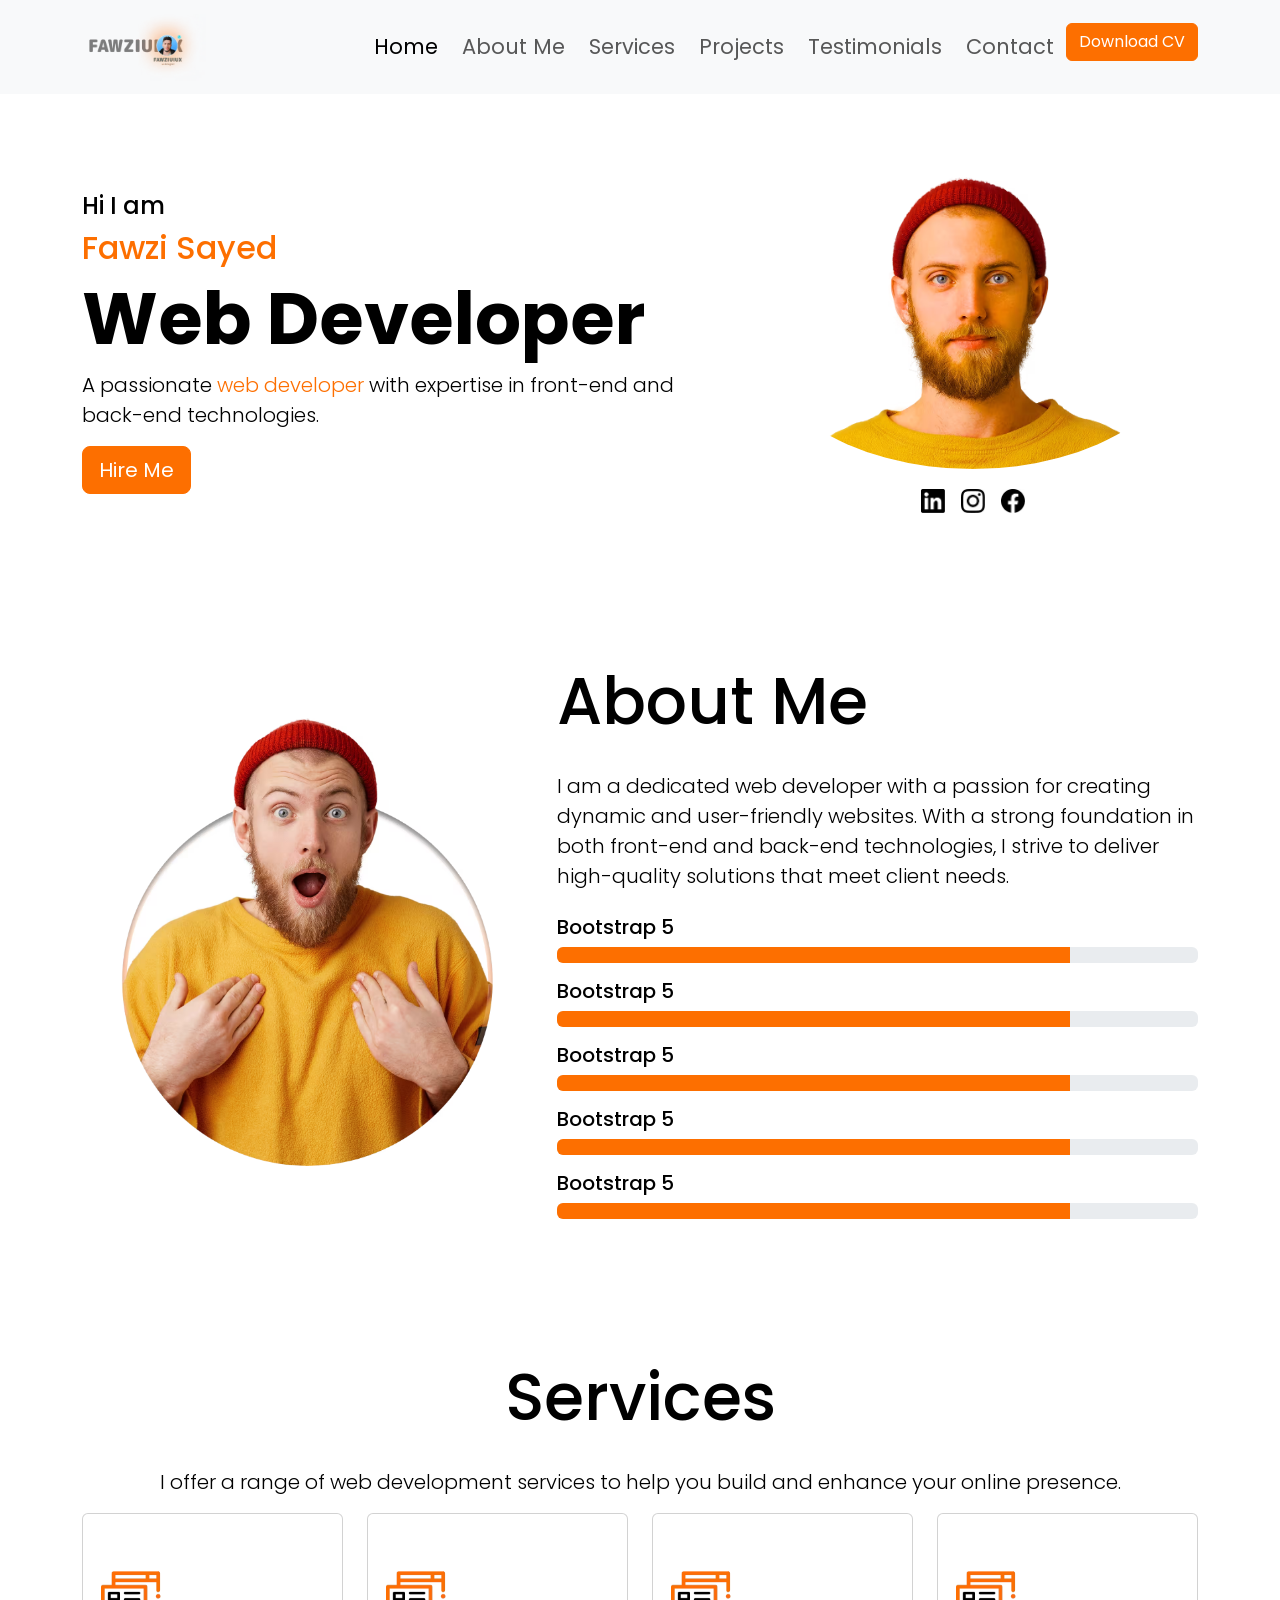
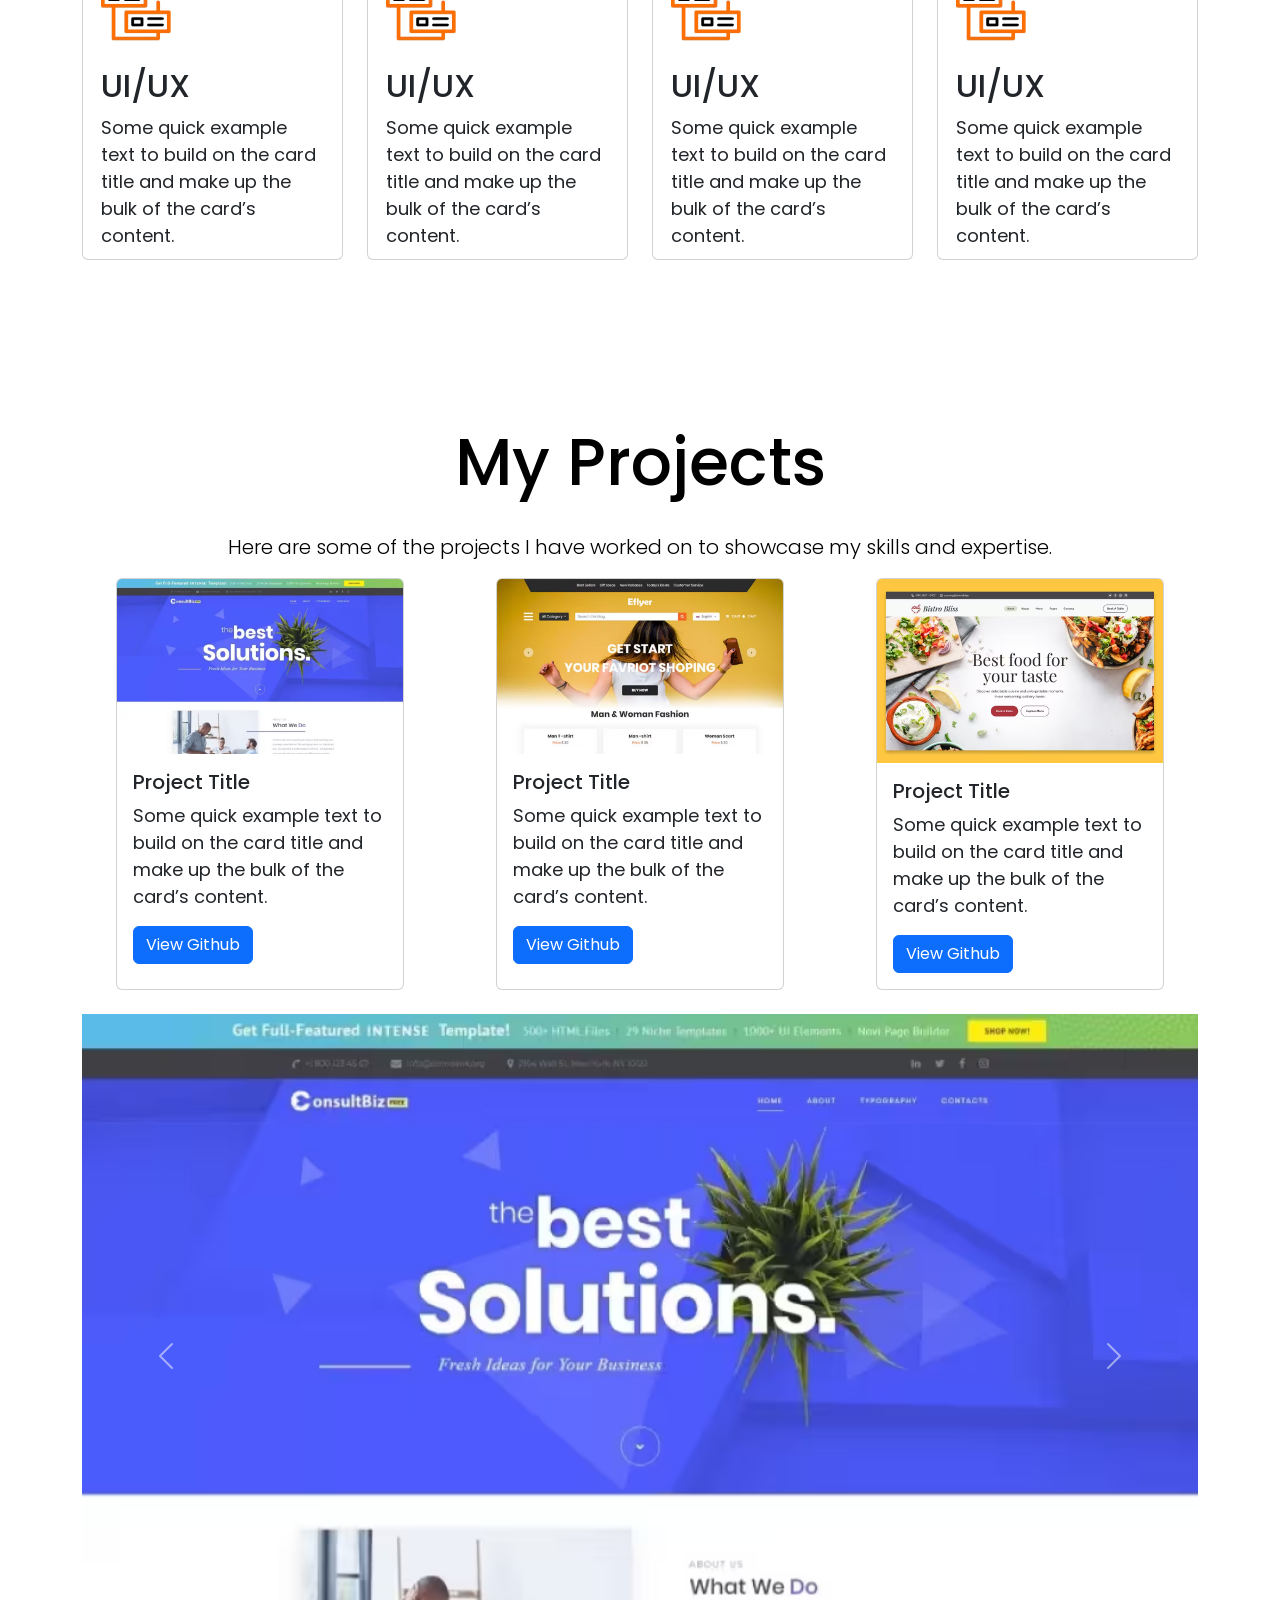
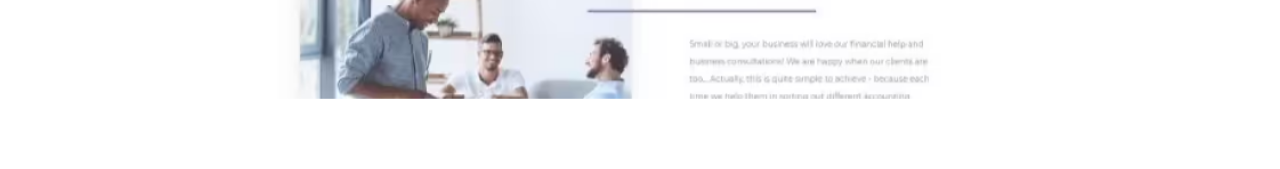
<file: sesi 4/index.html>
<!doctype html>
<html lang="en">
  <head>
    <meta charset="utf-8">
    <meta name="viewport" content="width=device-width, initial-scale=1">
    <title>My Portfolio</title>
    <link href="https://cdn.jsdelivr.net/npm/bootstrap@5.3.8/dist/css/bootstrap.min.css" rel="stylesheet" integrity="sha384-sRIl4kxILFvY47J16cr9ZwB07vP4J8+LH7qKQnuqkuIAvNWLzeN8tE5YBujZqJLB" crossorigin="anonymous">
    <link rel="preconnect" href="https://fonts.googleapis.com">
    <link rel="preconnect" href="https://fonts.gstatic.com" crossorigin>
    <link href="https://fonts.googleapis.com/css2?family=Poppins:ital,wght@0,100;0,200;0,300;0,400;0,500;0,600;0,700;0,800;0,900;1,100;1,200;1,300;1,400;1,500;1,600;1,700;1,800;1,900&display=swap" rel="stylesheet">
    <link rel="stylesheet" href="style.css">
  </head>
  <body>
    <nav class="navbar navbar-expand-lg bg-body-tertiary">
        <div class="container">
            <a class="navbar-brand" href="#">
                <img src="images/logo.png" alt="Logo" class="d-inline-block align-text-top" style="max-height: 67px;"/>
            </a>
            <button class="navbar-toggler" type="button" data-bs-toggle="collapse" data-bs-target="#navbarSupportedContent" aria-controls="navbarSupportedContent" aria-expanded="false" aria-label="Toggle navigation">
                <span class="navbar-toggler-icon"></span>
            </button>
            <div class="collapse navbar-collapse d-lg-flex justify-content-end" id="navbarSupportedContent">
                <ul class="navbar-nav mb-2 mb-lg-0">
                    <li class="nav-item">
                        <a class="nav-link active" aria-current="page" href="#">Home</a>
                    </li>
                    <li class="nav-item">
                        <a class="nav-link" href="#about-me">About Me</a>
                    </li>
                    <li class="nav-item">
                        <a class="nav-link" href="#services">Services</a>
                    </li>
                    <li class="nav-item">
                        <a class="nav-link" href="#projects">Projects</a>
                    </li>
                    <li class="nav-item">
                        <a class="nav-link" href="#testimonials">Testimonials</a>
                    </li>
                    <li class="nav-item">
                        <a class="nav-link" href="#contact">Contact</a>
                    </li>
                    <li class="nav-item">
                        <!-- google drive pdf url -->
                        <a href="https://drive.google.com/file/d/124Yw0wFKOtncS-7vJ-ObSa1_xCe96_CV/view?usp=drive_link" target="_blank" class="btn btn-primary btn-orange">Download CV</a>
                    </li>
                </ul>
            </div>
        </div>
    </nav>
    <header class="container">
        <div class="row">
            <div class="col-md-7 d-flex flex-column justify-content-center align-items-start mb-4 mb-md-0 order-md-1 order-2">
                <h3 style="font-size: 24px;">Hi I am </h3>
                <h2 class="text-orange" style="font-size: 32px;">Fawzi Sayed</h2>
                <h1 class="display-2 fw-bold">Web Developer</h1>
                <p class="lead">A passionate <span class="text-orange">web developer</span> with expertise in front-end and back-end technologies.</p>
                <a href="#contact" data-bs-toggle="modal" data-bs-target="#contact" class="btn btn-orange btn-lg">Hire Me</a>
            </div>
            <div class="col-md-5 d-flex justify-content-center align-items-center flex-column mb-4 mb-md-0 order-md-2 order-1">
                <img src="images/pf.png.avif" alt="Profile Picture" class="img-fluid rounded-circle" style="max-height: 620px;"/>
                <div class="d-flex justify-content-center mt-3 gap-3">
                    <a href="https://www.linkedin.com/in/fawzi-sayed" target="_blank">
                        <img src="images/LinkedIn - Negative.png" alt="LinkedIn" style="width: 24px; height: 24px;"/>
                    </a>
                    <a href="https://www.instagram.com/fawzi.sayed" target="_blank">
                        <img src="images/instagram.png" alt="GitHub" style="width: 24px; height: 24px;"/>
                    </a>
                    <a href="https://www.facebook.com/fawzi.sayed" target="_blank">
                        <img src="images/facebook.png" alt="Twitter" style="width: 24px; height: 24px;"/>
                    </a>
                </div>
            </div>
        </div>
    </header>
    <section class="container" id="about-me">
        <div class="row">
            <div class="col-md-5 d-flex justify-content-center align-items-center flex-column mb-4 mb-md-0">
                <img src="images/pf2.avif" alt="Profile Picture" class="img-fluid rounded-circle" style="max-height: 675px; height: auto;"/>
            </div>

            <div class="col-md-7">
                <h2>About Me</h2>
                <p class="lead">I am a dedicated web developer with a passion for creating dynamic and user-friendly websites. With a strong foundation in both front-end and back-end technologies, I strive to deliver high-quality solutions that meet client needs.</p>
                <div class="d-flex flex-column gap-3 mt-4">
                    <div>
                        <h5>Bootstrap 5</h5>
                        <div class="progress" role="progressbar" aria-label="Success example" aria-valuenow="80" aria-valuemin="0" aria-valuemax="100">
                            <div class="progress-bar bg-orange" style="width: 80%"></div>
                        </div>
                    </div>
                    <div>
                        <h5>Bootstrap 5</h5>
                        <div class="progress" role="progressbar" aria-label="Success example" aria-valuenow="80" aria-valuemin="0" aria-valuemax="100">
                            <div class="progress-bar bg-orange" style="width: 80%"></div>
                        </div>
                    </div>
                    <div>
                        <h5>Bootstrap 5</h5>
                        <div class="progress" role="progressbar" aria-label="Success example" aria-valuenow="80" aria-valuemin="0" aria-valuemax="100">
                            <div class="progress-bar bg-orange" style="width: 80%"></div>
                        </div>
                    </div>
                    <div>
                        <h5>Bootstrap 5</h5>
                        <div class="progress" role="progressbar" aria-label="Success example" aria-valuenow="80" aria-valuemin="0" aria-valuemax="100">
                            <div class="progress-bar bg-orange" style="width: 80%"></div>
                        </div>
                    </div>
                    <div>
                        <h5>Bootstrap 5</h5>
                        <div class="progress" role="progressbar" aria-label="Success example" aria-valuenow="80" aria-valuemin="0" aria-valuemax="100">
                            <div class="progress-bar bg-orange" style="width: 80%"></div>
                        </div>
                    </div>
                </div>
            </div>
        </div>
    </section>
    <section class="container" id="services">
        <div class="row">
            <div class="col-12 text-center">
                <h2>Services</h2>
                <p class="lead">I offer a range of web development services to help you build and enhance your online presence.</p>
            </div>
            <div class="col-lg-3 col-md-6 mb-4 d-flex justify-content-center">
                <div class="card" style="width: 18rem;">
                    <div class="card-body" style="padding: 57px 18px 10px 18px;">
                        <img src="images/group.png" class="img-fluid" alt="..." style="max-width: 70px;margin-bottom: 26px"/>
                        <h5 class="card-title" style="font-size: 32px;font-weight: semi-bold;">UI/UX</h5>
                        <p class="card-text">Some quick example text to build on the card title and make up the bulk of the card’s content.</p>
                    </div>
                </div>
            </div>
            <div class="col-lg-3 col-md-6 mb-4 d-flex justify-content-center">
                <div class="card" style="width: 18rem;">
                    <div class="card-body" style="padding: 57px 18px 10px 18px;">
                        <img src="images/group.png" class="img-fluid" alt="..." style="max-width: 70px;margin-bottom: 26px"/>
                        <h5 class="card-title" style="font-size: 32px;font-weight: semi-bold;">UI/UX</h5>
                        <p class="card-text">Some quick example text to build on the card title and make up the bulk of the card’s content.</p>
                    </div>
                </div>
            </div>
            <div class="col-lg-3 col-md-6 mb-4 d-flex justify-content-center">
                <div class="card" style="width: 18rem;">
                    <div class="card-body" style="padding: 57px 18px 10px 18px;">
                        <img src="images/group.png" class="img-fluid" alt="..." style="max-width: 70px;margin-bottom: 26px"/>
                        <h5 class="card-title" style="font-size: 32px;font-weight: semi-bold;">UI/UX</h5>
                        <p class="card-text">Some quick example text to build on the card title and make up the bulk of the card’s content.</p>
                    </div>
                </div>
            </div>
            <div class="col-lg-3 col-md-6 mb-4 d-flex justify-content-center">
                <div class="card" style="width: 18rem;">
                    <div class="card-body" style="padding: 57px 18px 10px 18px;">
                        <img src="images/group.png" class="img-fluid" alt="..." style="max-width: 70px;margin-bottom: 26px"/>
                        <h5 class="card-title" style="font-size: 32px;font-weight: semi-bold;">UI/UX</h5>
                        <p class="card-text">Some quick example text to build on the card title and make up the bulk of the card’s content.</p>
                    </div>
                </div>
            </div>
        </div>
    </section>
    <section class="container" id="projects">
        <div class="row">
            <div class="col-12 text-center">
                <h2>My Projects</h2>
                <p class="lead">Here are some of the projects I have worked on to showcase my skills and expertise.</p>
            </div>
            <div class="col-lg-4 col-md-6 mb-4 d-flex justify-content-center">
                <div class="card" style="width: 18rem;">
                    <img src="images/sl.png" class="card-img-top" alt="Project Image"/>
                    <div class="card-body">
                        <h5 class="card-title">Project Title</h5>
                        <p class="card-text">Some quick example text to build on the card title and make up the bulk of the card’s content.</p>
                        <a href="#" class="btn btn-primary">View Github</a>
                    </div>
                </div>
            </div>
            <div class="col-lg-4 col-md-6 mb-4 d-flex justify-content-center">
                <div class="card" style="width: 18rem;">
                    <img src="images/st.png" class="card-img-top" alt="Project Image"/>
                    <div class="card-body">
                        <h5 class="card-title">Project Title</h5>
                        <p class="card-text">Some quick example text to build on the card title and make up the bulk of the card’s content.</p>
                        <a href="#" class="btn btn-primary">View Github</a>
                    </div>
                </div>
            </div>
            <div class="col-lg-4 col-md-6 mb-4 d-flex justify-content-center">
                <div class="card" style="width: 18rem;">
                    <img src="images/food.png" class="card-img-top" alt="Project Image"/>
                    <div class="card-body">
                        <h5 class="card-title">Project Title</h5>
                        <p class="card-text">Some quick example text to build on the card title and make up the bulk of the card’s content.</p>
                        <a href="#" class="btn btn-primary">View Github</a>
                    </div>
                </div>
            </div>
            <div class="col-12">
                <div id="carouselExample" class="carousel slide">
                    <div class="carousel-inner">
                        <div class="carousel-item active">
                            <img src="images/sl.png" class="d-block w-100" alt="...">
                        </div>
                        <div class="carousel-item">
                            <img src="images/st.png" class="d-block w-100" alt="...">
                        </div>
                        <div class="carousel-item">
                            <img src="images/food.png" class="d-block w-100" alt="...">
                        </div>
                    </div>
                    <button class="carousel-control-prev" type="button" data-bs-target="#carouselExample" data-bs-slide="prev">
                        <span class="carousel-control-prev-icon" aria-hidden="true"></span>
                        <span class="visually-hidden">Previous</span>
                    </button>
                    <button class="carousel-control-next" type="button" data-bs-target="#carouselExample" data-bs-slide="next">
                        <span class="carousel-control-next-icon" aria-hidden="true"></span>
                        <span class="visually-hidden">Next</span>
                    </button>
                </div>
            </div>
        </div>
    </section>
    <!-- Modal -->
    <div class="modal fade" id="contact" tabindex="-1" aria-labelledby="contactLabel" aria-hidden="true">
    <div class="modal-dialog">
        <div class="modal-content">
        <div class="modal-header">
            <h1 class="modal-title fs-5" id="contactLabel">Contact Us</h1>
            <button type="button" class="btn-close" data-bs-dismiss="modal" aria-label="Close"></button>
        </div>
        <div class="modal-body">
            <form >
                <div class="mb-3">
                    <label for="name" class="form-label">Name</label>
                    <input type="text" class="form-control" id="name" required>
                </div>
                <div class="mb-3">
                    <label for="email" class="form-label">Email address</label>
                    <input type="email" class="form-control" id="email" required>
                </div>
                <div class="mb-3">
                    <label for="message" class="form-label">Message</label>
                    <textarea class="form-control" id="message" rows="3" required></textarea>
                </div>
                <button type="submit" class="btn btn-orange">Submit</button>
            </form>
        </div>
        </div>
    </div>
    </div>
    <script src="https://cdn.jsdelivr.net/npm/bootstrap@5.3.8/dist/js/bootstrap.bundle.min.js" integrity="sha384-FKyoEForCGlyvwx9Hj09JcYn3nv7wiPVlz7YYwJrWVcXK/BmnVDxM+D2scQbITxI" crossorigin="anonymous"></script>
  </body>
</html>
</file>
<file: sesi 4/style.css>
:root {
    --primary-color: #FD6F00;
    --secondary-color: #000000;
    --font-family: "Poppins", sans-serif;
    --font-size: 18px;
    --font-weight: 400;
}

body{
    font-family: var(--font-family);
    font-size: var(--font-size);
    font-weight: var(--font-weight);
    color: var(--secondary-color);
}

.bg-orange {
    background-color: var(--primary-color);
}

.text-orange {
    color: var(--primary-color);
}

.btn-orange {
    background-color: var(--primary-color);
    border-color: var(--primary-color);
    color: #ffffff;
}

.btn-orange:hover {
    background-color: #e65c00; /* Darker shade of primary color */
    border-color: #e65c00; /* Darker shade of primary color */
    color: #ffffff;
}
.nav-link{
    font-size: 21px;
    padding-left: 12px!important;
    padding-right: 12px!important;
}

header{
    padding-top: 80px;
    padding-bottom: 80px;
}

section {
    padding-top: 70px;
    padding-bottom: 70px;
}

section h2 {
    font-size: 65px;
    margin-bottom: 30px;
}

@media (max-width: 768px) {
    section h2 {
        font-size: 45px;
    }
}
</file>
